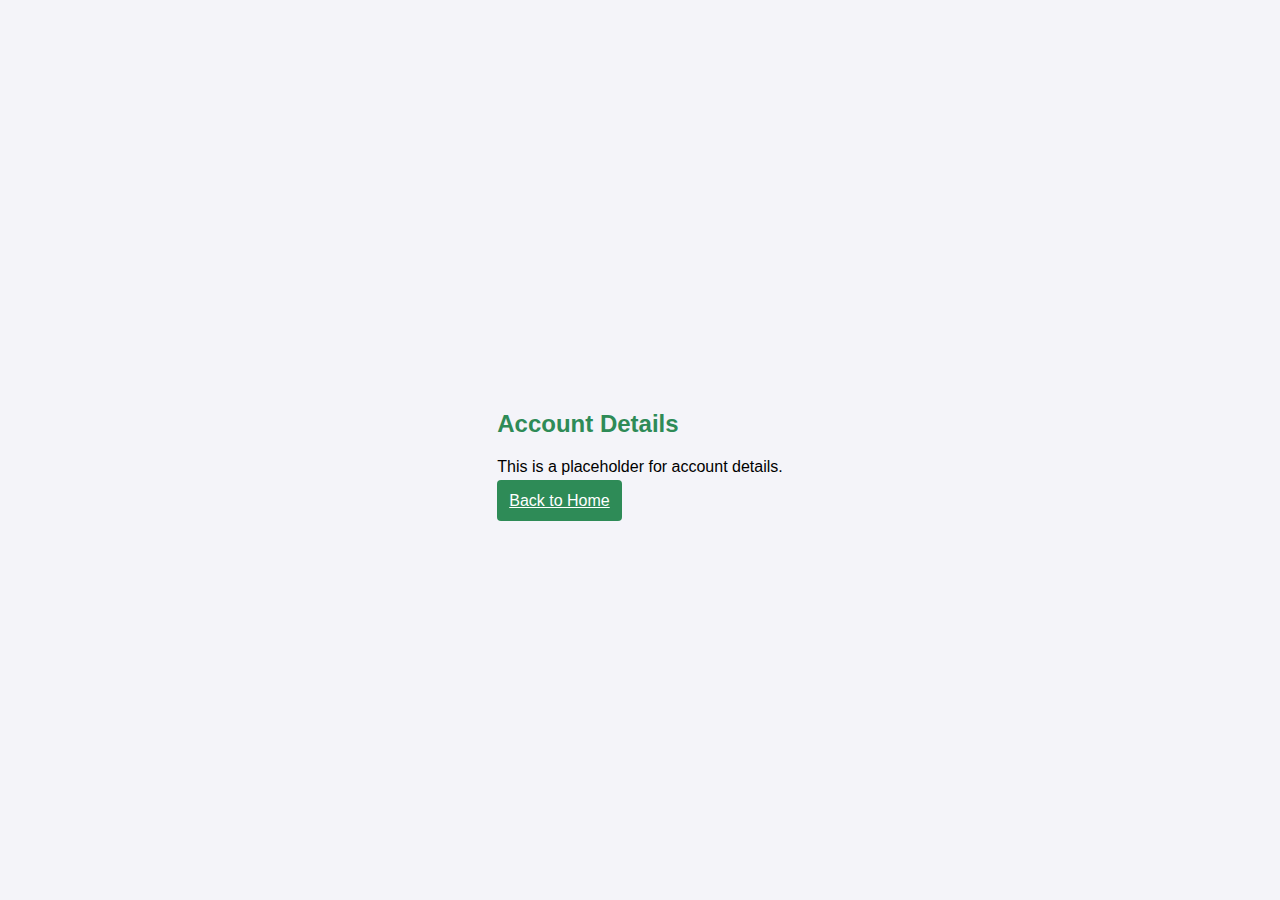
<file: account-details.html>
<!DOCTYPE html>
<html lang="en">
<head>
    <meta charset="UTF-8">
    <meta name="viewport" content="width=device-width, initial-scale=1.0">
    <title>Account Details</title>
    <link rel="stylesheet" href="styles.css"> <!-- Link to the external CSS file -->
</head>
<body>
<!--Header-->
    <div class="account-details-container">
        <h2>Account Details</h2>
        <p>This is a placeholder for account details.</p>
        <a href="index.html" class="button">Back to Home</a>
    </div>
</html>
</file>
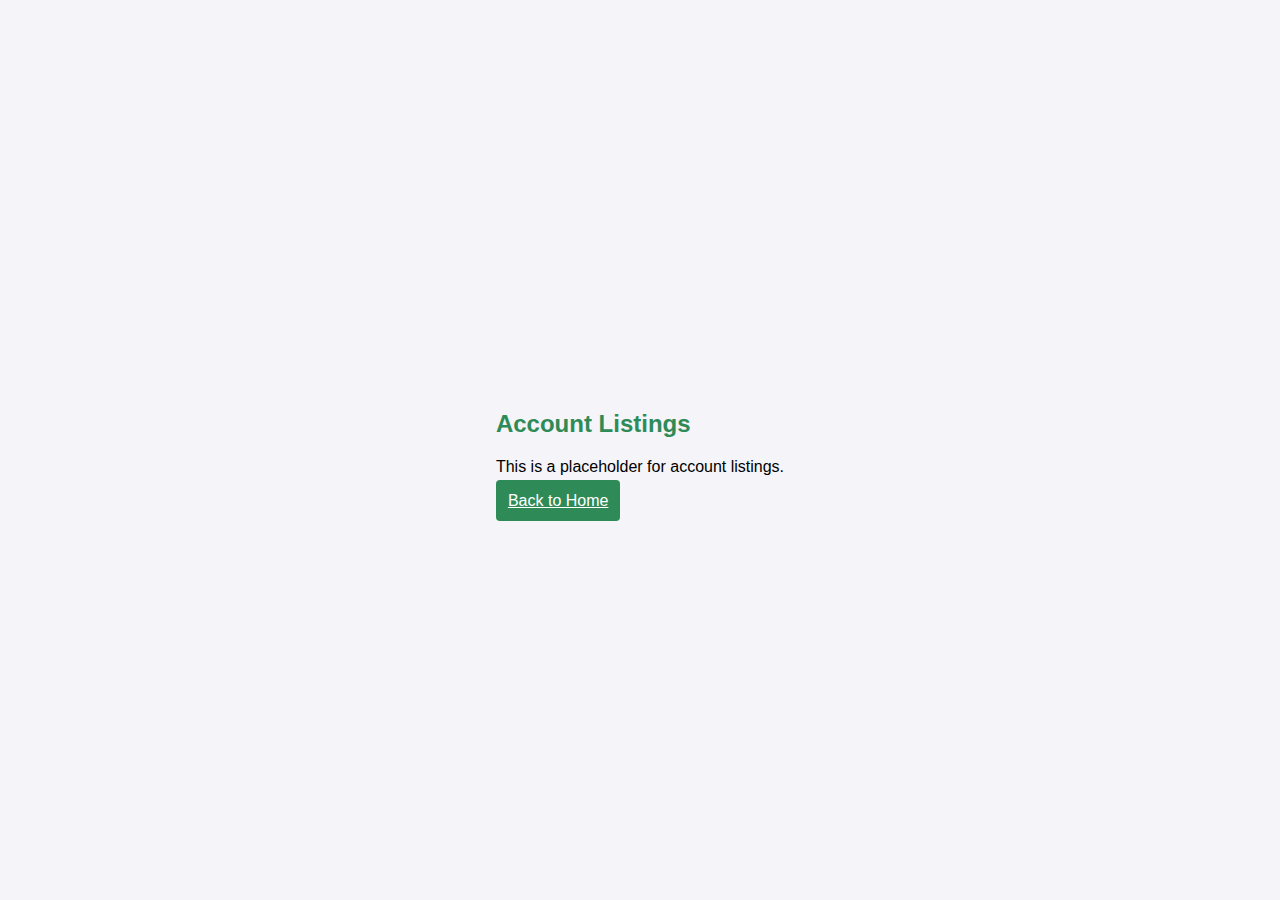
<file: account-listings.html>
<!DOCTYPE html>
<html lang="en">
<head>
    <meta charset="UTF-8">
    <meta name="viewport" content="width=device-width, initial-scale=1.0">
    <title>Account Listings</title>
    <link rel="stylesheet" href="styles.css"> <!-- Link to the external CSS file -->
</head>
<body>
    <!--Header-->

    <!-- Title Section and profile pic-->
    <div class="account-listings-container">
        <h2>Account Listings</h2>
        <p>This is a placeholder for account listings.</p>
        <a href="index.html" class="button">Back to Home</a>
    </div>

    <!--User data list / left screen -->

    <!--Land details / right screen -->
</body>
</html>
</file>
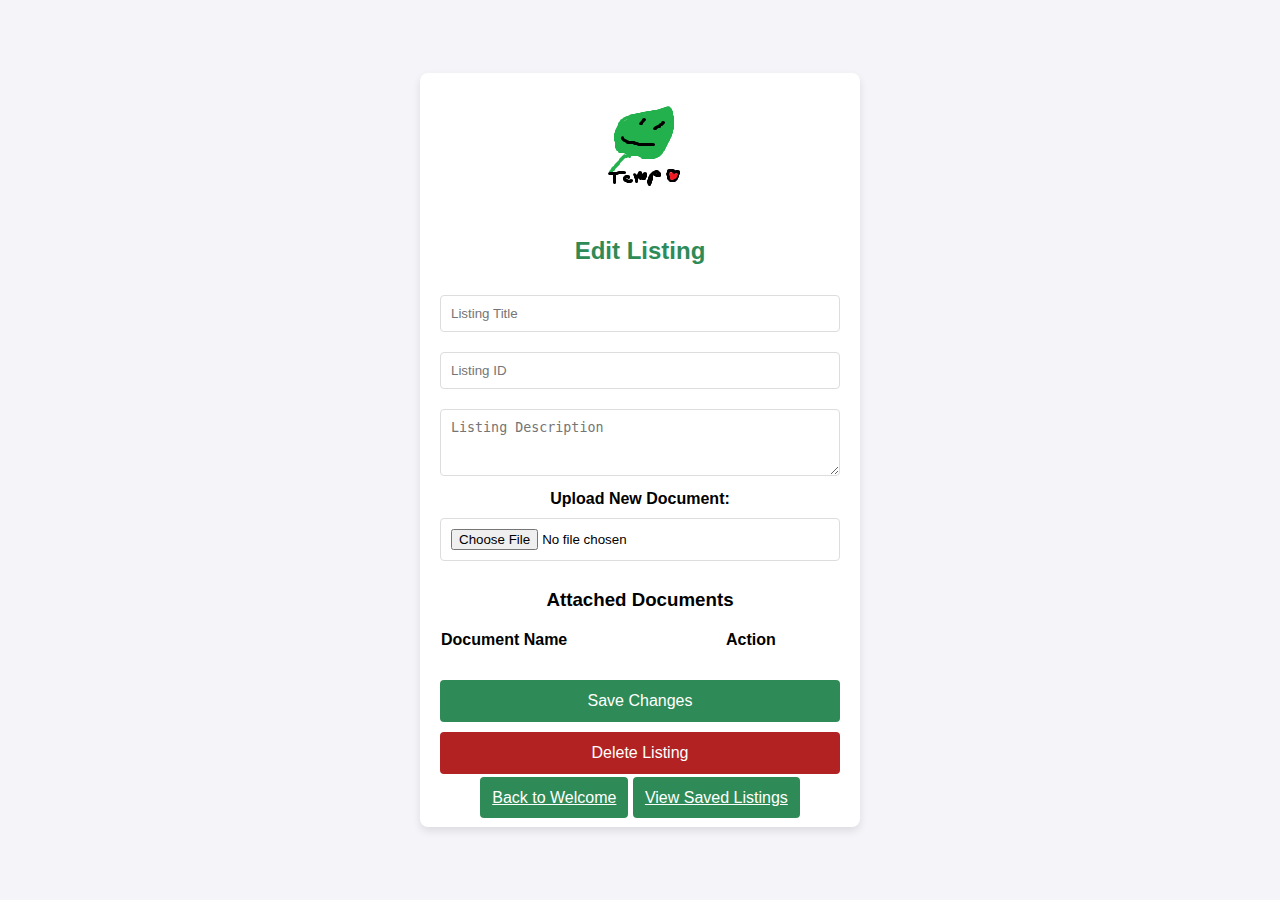
<file: edit listing.html>
<!DOCTYPE html>
<html lang="en">
<head>
    <meta charset="UTF-8">
    <meta name="viewport" content="width=device-width, initial-scale=1.0">
    <title>Edit Listing</title>
    <link rel="stylesheet" href="styles.css">
    <style>
        /* small inline additions for feedback messages */
        .message {
            margin-top: 15px;
            font-weight: bold;
            text-align: center;
            transition: opacity 0.5s ease;
        }
        .message.success {
            color: #2e8b57;
        }
        .message.error {
            color: #b22222;
        }
    </style>
</head>
<body>

    <div class="login-container">
        <img src="logo-placeholder.png" alt="Company Logo" class="logo">
        <h2>Edit Listing</h2>

        <!-- Listing Information Section -->
        <form id="editListingForm" action="#" method="POST" onsubmit="saveChanges(event)">
            <input type="text" name="listingTitle" placeholder="Listing Title" class="input-field" required>
            <input type="text" name="listingID" placeholder="Listing ID" class="input-field" required>
            <textarea name="listingDescription" placeholder="Listing Description" class="input-field" rows="3" required></textarea>

            <!-- Document Upload -->
            <label for="documentUpload"><strong>Upload New Document:</strong></label>
            <input type="file" id="documentUpload" name="documentUpload" class="input-field" accept=".pdf,.doc,.docx,.jpg,.png">

            <!-- Document Table -->
            <h3>Attached Documents</h3>
            <table id="documentTable" style="width:100%; border-collapse: collapse; text-align:left;">
                <thead>
                    <tr>
                        <th>Document Name</th>
                        <th>Action</th>
                    </tr>
                </thead>
                <tbody id="documentTableBody">
                    <!-- Rows dynamically added -->
                </tbody>
            </table>

            <!-- Action Buttons -->
            <div style="margin-top: 20px;">
                <button type="submit" class="button">Save Changes</button>
                <button type="button" class="button" style="background-color: #b22222;" onclick="confirmDelete()">Delete Listing</button>
            </div>

            <!-- Feedback message -->
            <div id="messageArea" class="message" style="opacity:0;"></div>

            <a href="welcome.html" class="button">Back to Welcome</a>
            <a href="saved listings.html" class="button">View Saved Listings</a>
        </form>
    </div>

    <script>
        const documentUpload = document.getElementById('documentUpload');
        const documentTableBody = document.getElementById('documentTableBody');
        const messageArea = document.getElementById('messageArea');

        // Add uploaded document to the table automatically
        documentUpload.addEventListener('change', function() {
            const files = Array.from(this.files);
            files.forEach(file => addDocumentRow(file.name));
            this.value = ''; // Reset so user can re-upload same file name if needed
        });

        // Add a document row dynamically
        function addDocumentRow(fileName) {
            const row = document.createElement('tr');
            const nameCell = document.createElement('td');
            const actionCell = document.createElement('td');

            nameCell.textContent = fileName;
            actionCell.innerHTML = '<button type="button" class="button remove-btn" onclick="removeDocument(this)">X</button>';

            row.appendChild(nameCell);
            row.appendChild(actionCell);
            documentTableBody.appendChild(row);
        }

        // Remove a document from the table
        function removeDocument(button) {
            const row = button.closest('tr');
            row.remove();
        }

        // Show feedback messages
        function showMessage(text, type) {
            messageArea.textContent = text;
            messageArea.className = `message ${type}`;
            messageArea.style.opacity = 1;
            setTimeout(() => {
                messageArea.style.opacity = 0;
            }, 3000);
        }

        // Save changes (placeholder functionality)
        function saveChanges(event) {
            event.preventDefault();
            showMessage('✅ Changes saved successfully!', 'success');
        }

        // Confirm before deleting listing
        function confirmDelete() {
            const confirmAction = confirm('⚠️ Are you sure you want to delete this listing? This action cannot be undone.');
            if (confirmAction) {
                showMessage('❌ Listing deleted.', 'error');
            }
        }
    </script>

</body>
</html>
</file>
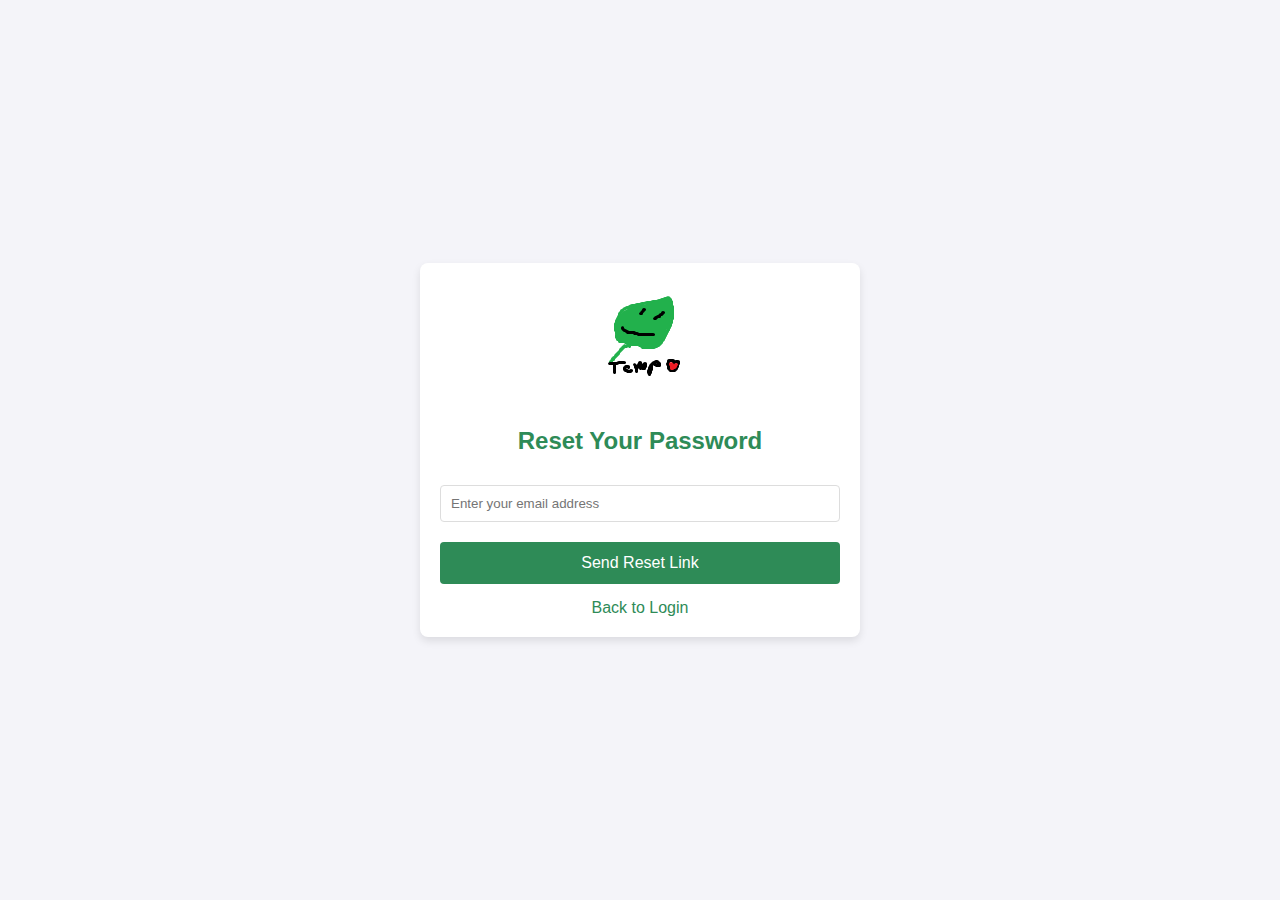
<file: forgotten-password.html>
<!DOCTYPE html>
<html lang="en">
<head>
    <meta charset="UTF-8">
    <meta name="viewport" content="width=device-width, initial-scale=1.0">
    <title>Forgotten Password</title>
    <link rel="stylesheet" href="styles.css"> <!-- Link to the external CSS file -->
    <style>
        /* Additional inline styles for message box */
        .message {
            margin-top: 15px;
            font-size: 14px;
            color: #d9534f; /* Red for errors */
            display: none;
        }

        .message.success {
            color: #2e8b57; /* Green for success */
        }
    </style>
</head>
<body>

    <div class="login-container">
        <img src="logo-placeholder.png" alt="Company Logo" class="logo"> <!-- Placeholder for logo -->
        <h2>Reset Your Password</h2>

        <!-- Password reset form -->
        <!-- Redirects to reset-success.html after simulated success -->
        <form id="resetForm" action="reset-success.html" method="GET">
            <input type="email" id="email" name="email" placeholder="Enter your email address" class="input-field" required>
            <button type="submit" class="button">Send Reset Link</button>
        </form>

        <!-- Message area for error or success -->
        <div id="message" class="message">Please enter a valid email address.</div>

        <!-- Link back to the login page -->
        <a href="login.html" class="forgot-password">Back to Login</a>
    </div>

    <!-- Simple validation and feedback script
         NOTE: For testing purposes the exact email "name@caledonian.ac.uk"
         will force a successful redirect to reset-success.html.
         Other behaviour:
           - invalid email format => client-side validation error
           - emails containing "fail" => simulated server-side failure
           - otherwise => simulated success (redirect to reset-success.html)
    -->
    <script>
        const form = document.getElementById('resetForm');
        const emailInput = document.getElementById('email');
        const message = document.getElementById('message');

        form.addEventListener('submit', function(event) {
            event.preventDefault(); // handle navigation manually for simulation

            const emailValue = emailInput.value.trim();
            const emailPattern = /^[^\s@]+@[^\s@]+\.[^\s@]+$/;

            // 1) Force-success test case (user requested addition)
            if (emailValue.toLowerCase() === 'name@caledonian.ac.uk') {
                message.textContent = "Sending reset link...";
                message.classList.add('success');
                message.style.display = 'block';

                // short delay so user can see the confirmation text
                setTimeout(() => {
                    window.location.href = form.action;
                }, 700);

                return;
            }

            // 2) Client-side validation: invalid format => show validation error
            if (!emailPattern.test(emailValue)) {
                message.textContent = "Please enter a valid email address.";
                message.classList.remove('success');
                message.style.display = 'block';
                return;
            }

            // 3) Simulated server logic:
            // If email contains "fail"  simulate a server-side failure.
            if (emailValue.toLowerCase().includes('fail')) {
                message.textContent = "Unable to send reset link — please try again later.";
                message.classList.remove('success');
                message.style.display = 'block';
                return;
            }

            // 4) Default simulated success for all other valid emails
            message.textContent = "Sending reset link...";
            message.classList.add('success');
            message.style.display = 'block';

            // simulate redirect after a short delay
            setTimeout(() => {
                window.location.href = form.action;
            }, 700);
        });
    </script>

</body>
</html>
</file>
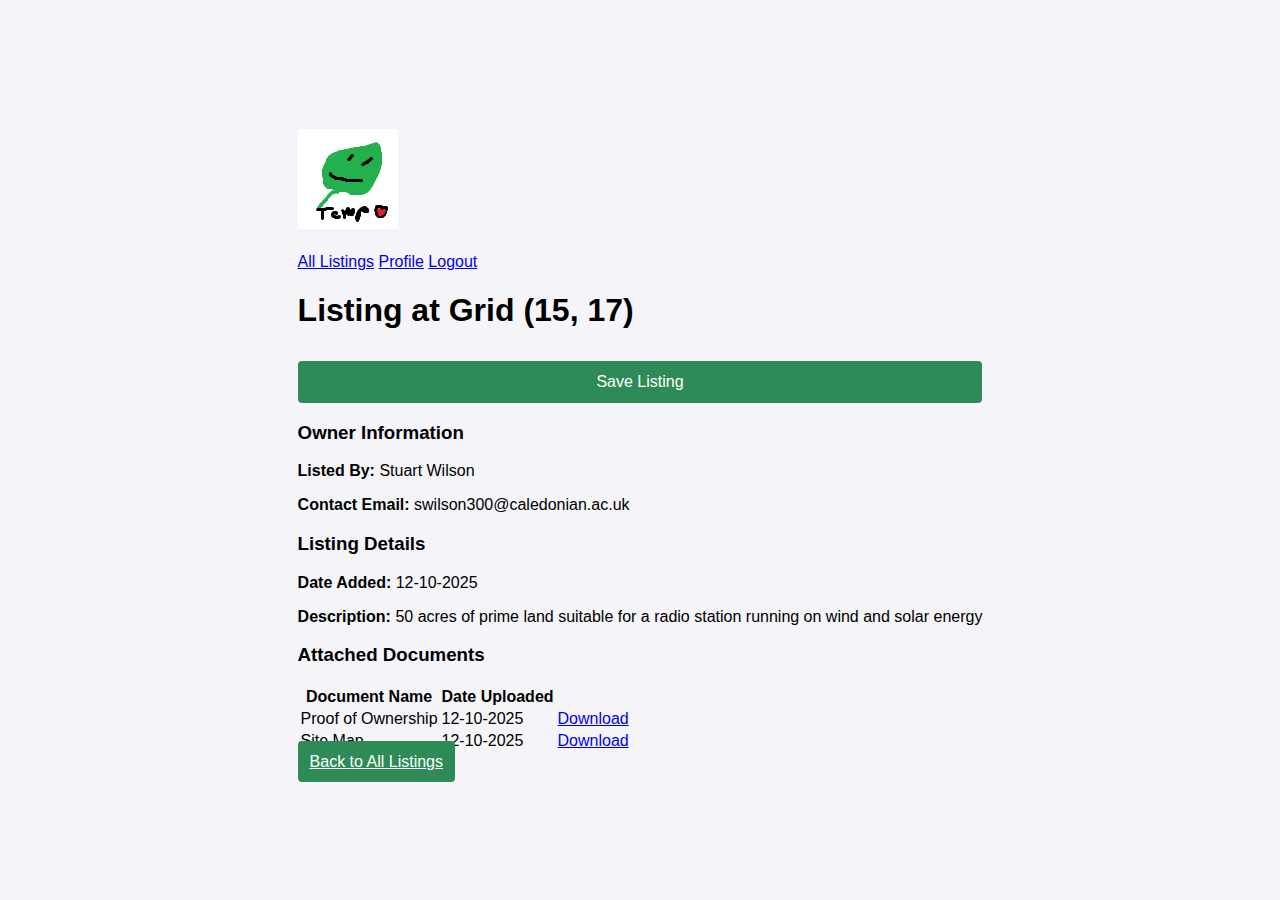
<file: Listing_View.html>
<!DOCTYPE html>
<html lang="en">
<head>
    <meta charset="UTF-8">
    <meta name="viewport" content="width=device-width, initial-scale=1.0">
    <title>View Listing</title>
    <link rel="stylesheet" href="styles.css">
</head>
<body>

    <div class="page-container">
        
        <header class="header">
            <img src="logo-placeholder.png" alt="Logo" class="logo">
            <nav>
                <a href="listings.html">All Listings</a>
                <a href="#">Profile</a>
                <a href="#">Logout</a>
            </nav>
        </header>

        <div class="content-wrapper">
            <main class="listing-detail-main">
                <div class="listing-detail-header">
                    <h1>Listing at Grid (15, 17)</h1>
                    <button class="button save-listing-btn">Save Listing</button>
                </div>

                <div class="listing-info">
                    <h3>Owner Information</h3>
                    <p><strong>Listed By:</strong> Stuart Wilson</p>
                    <p><strong>Contact Email:</strong> swilson300@caledonian.ac.uk
                </div>
                
                <div class="listing-info">
                    <h3>Listing Details</h3>
                    <p><strong>Date Added:</strong> 12-10-2025</p>
                    <p><strong>Description:</strong> 50 acres of prime land suitable for a radio station running on wind and solar energy</p>
                </div>

                <div class="listing-documents">
                    <h3>Attached Documents</h3>
                    <table class="listings-table">
                        <thead>
                            <tr>
                                <th>Document Name</th>
                                <th>Date Uploaded</th>
                                <th></th>
                            </tr>
                        </thead>
                        <tbody>
                            <tr>
                                <td>Proof of Ownership</td>
                                <td>12-10-2025</td>
                                <td><a href="#" class="view-link">Download</a></td>
                            </tr>
                            <tr>
                                <td>Site Map</td>
                                <td>12-10-2025</td>
                                <td><a href="#" class="view-link">Download</a></td>
                            </tr>
                        </tbody>
                    </table>
                </div>
                <a href="listings.html" class="button">Back to All Listings</a>
            </main>
        </div>
    </div>

</body>
</html>
</file>
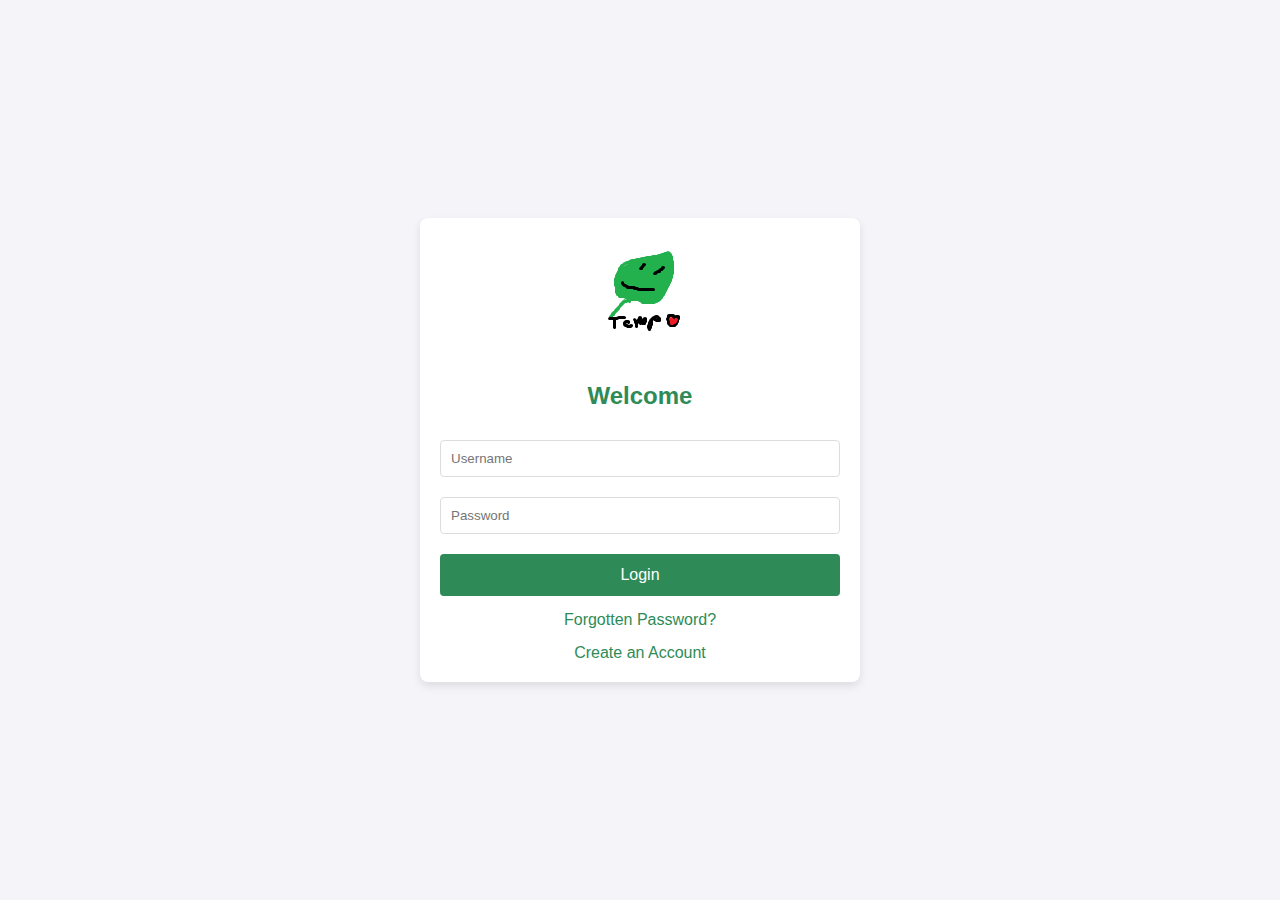
<file: listings.html>
<!DOCTYPE html>
<html lang="en">
<head>
    <meta charset="UTF-8">
    <meta name="viewport" content="width=device-width, initial-scale=1.0">
    <title>Login Page</title>
    <link rel="stylesheet" href="styles.css"> <!-- Link to the external CSS file -->
</head>
<body>

    <div class="login-container">
        <img src="logo-placeholder.png" alt="Company Logo" class="logo"> <!-- Placeholder for logo -->
        <h2>Welcome</h2>
        
        <form action="#" method="POST">
            <input type="text" name="username" placeholder="Username" class="input-field" required>
            <input type="password" name="password" placeholder="Password" class="input-field" required>
            
            <button type="submit" class="button">Login</button>
        </form>

        <a href="#" class="forgot-password">Forgotten Password?</a>
        <a href="#" class="create-account">Create an Account</a>
    </div>

</body>
</html>
</file>
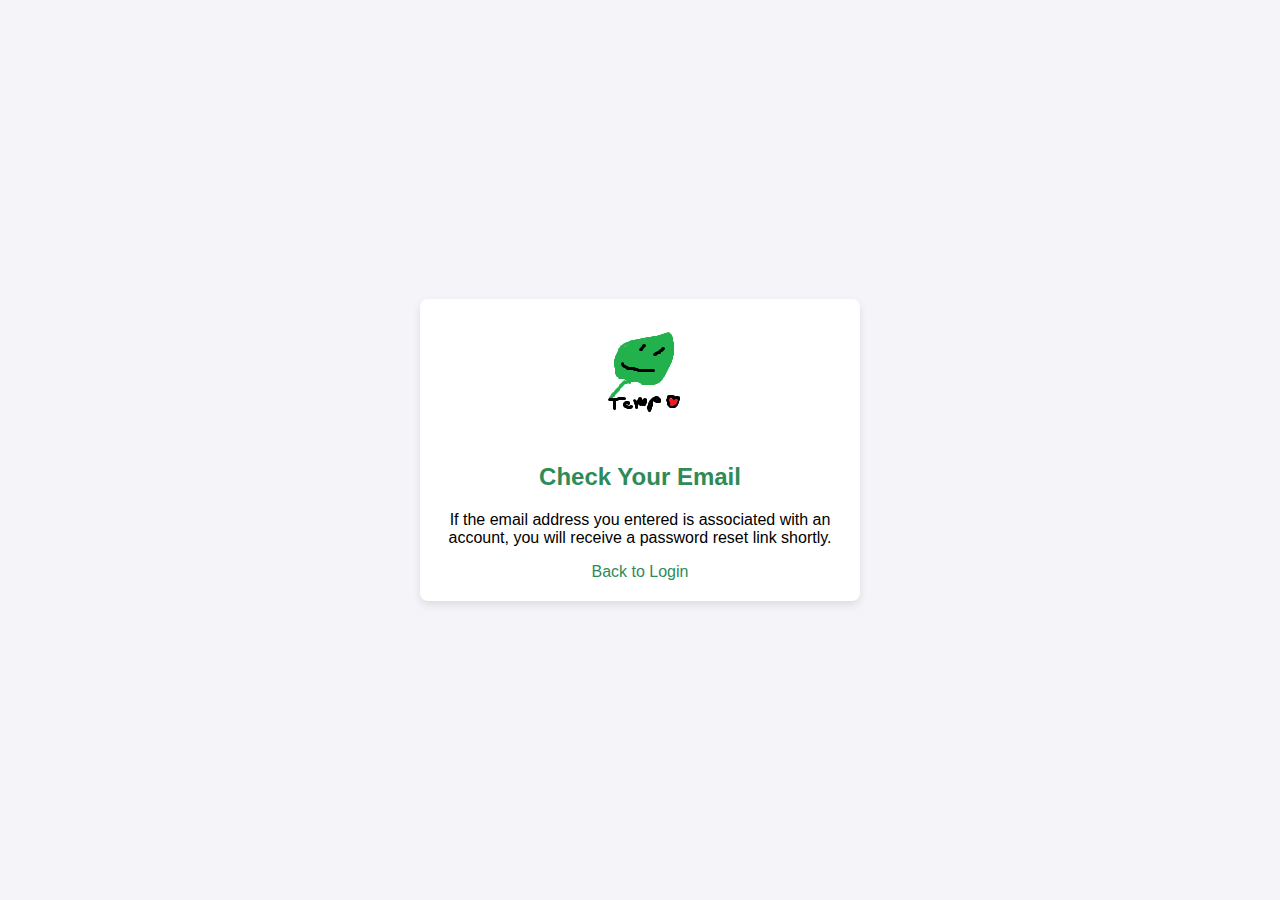
<file: reset-success.html>
<!DOCTYPE html>
<html lang="en">
<head>
    <meta charset="UTF-8">
    <meta name="viewport" content="width=device-width, initial-scale=1.0">
    <title>Password Reset Successful</title>
    <link rel="stylesheet" href="styles.css"> <!-- Link to the external CSS file -->
</head>
<body>

    <div class="login-container">
        <img src="logo-placeholder.png" alt="Company Logo" class="logo"> <!-- Placeholder for logo -->
        <h2>Check Your Email</h2>

        <p>
            If the email address you entered is associated with an account, 
            you will receive a password reset link shortly.
        </p>

        <!-- Link back to login page -->
        <a href="login.html" class="forgot-password">Back to Login</a>
    </div>

</body>
</html>
</file>
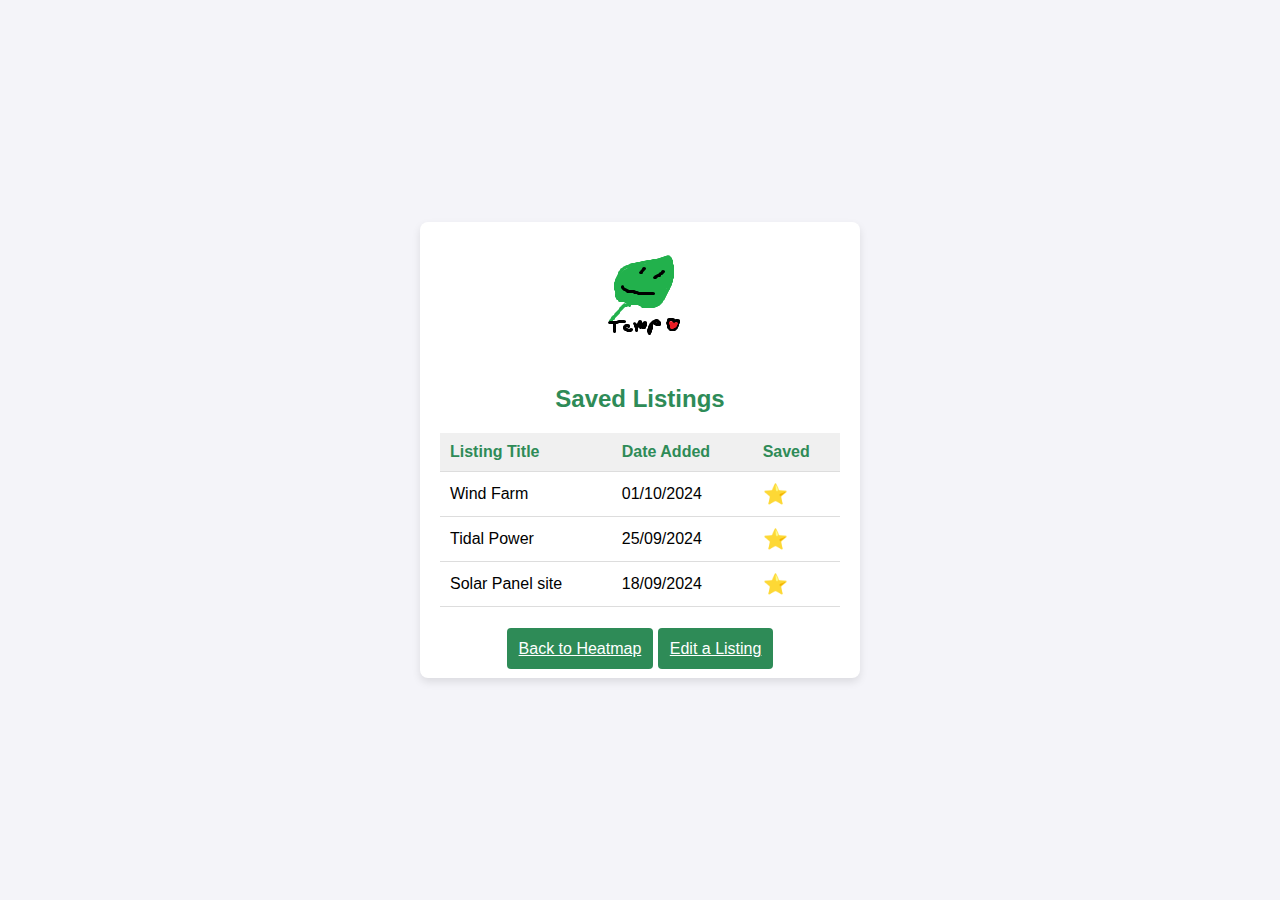
<file: saved listings.html>
<!DOCTYPE html>
<html lang="en">
<head>
    <meta charset="UTF-8">
    <meta name="viewport" content="width=device-width, initial-scale=1.0">
    <title>Saved Listings</title>
    <link rel="stylesheet" href="styles.css">
    <style>
        /* Additional styling to complement existing CSS */
        table {
            width: 100%;
            border-collapse: collapse;
            margin-top: 15px;
        }

        th, td {
            padding: 10px;
            border-bottom: 1px solid #ddd;
            text-align: left;
        }

        th {
            background-color: #f0f0f0;
            color: #2e8b57;
        }

        .star {
            font-size: 20px;
            cursor: pointer;
            user-select: none;
        }

        .star.saved {
            color: #FFD700; /* gold for saved */
        }

        .star.unsaved {
            color: #aaa; /* grey for unsaved */
        }

        .message {
            margin-top: 15px;
            font-weight: bold;
            text-align: center;
            color: #2e8b57;
            opacity: 0;
            transition: opacity 0.5s ease;
        }
    </style>
</head>
<body>

    <div class="login-container">
        <img src="logo-placeholder.png" alt="Company Logo" class="logo">
        <h2>Saved Listings</h2>

        <table id="savedListingsTable">
            <thead>
                <tr>
                    <th>Listing Title</th>
                    <th>Date Added</th>
                    <th>Saved</th>
                </tr>
            </thead>
            <tbody id="savedListingsBody">
                <!-- Populated dynamically -->
            </tbody>
        </table>

        <div id="messageArea" class="message">Saved listings updated</div>

        <a href="heatmap.html" class="button">Back to Heatmap</a>
        <a href="edit listing.html" class="button">Edit a Listing</a>
    </div>

    <script>
        // Example saved listings data (can replace with backend data)
        const savedListings = [
            { title: "Wind Farm", dateAdded: "2024-10-01", saved: true },
            { title: "Solar Panel site", dateAdded: "2024-09-18", saved: true },
            { title: "Tidal Power", dateAdded: "2024-09-25", saved: true },
        ];

        const tableBody = document.getElementById('savedListingsBody');
        const messageArea = document.getElementById('messageArea');

        // Sort by date added (newest first)
        savedListings.sort((a, b) => new Date(b.dateAdded) - new Date(a.dateAdded));

        // Populate table
        savedListings.forEach(listing => addListingRow(listing));

        function addListingRow(listing) {
            const row = document.createElement('tr');
            const titleCell = document.createElement('td');
            const dateCell = document.createElement('td');
            const starCell = document.createElement('td');

            titleCell.textContent = listing.title;
            dateCell.textContent = new Date(listing.dateAdded).toLocaleDateString("en-GB");

            const star = document.createElement('span');
            star.className = listing.saved ? 'star saved' : 'star unsaved';
            star.textContent = listing.saved ? '⭐' : '☆';
            star.addEventListener('click', () => toggleSaved(star, listing));

            starCell.appendChild(star);

            row.appendChild(titleCell);
            row.appendChild(dateCell);
            row.appendChild(starCell);
            tableBody.appendChild(row);
        }

        function toggleSaved(star, listing) {
            listing.saved = !listing.saved;
            star.textContent = listing.saved ? '⭐' : '☆';
            star.className = listing.saved ? 'star saved' : 'star unsaved';
            showMessage(listing.saved ? 'Listing re-saved.' : 'Listing removed from saved.');
        }

        function showMessage(text) {
            messageArea.textContent = text;
            messageArea.style.opacity = 1;
            setTimeout(() => {
                messageArea.style.opacity = 0;
            }, 2500);
        }
    </script>

</body>
</html>
</file>
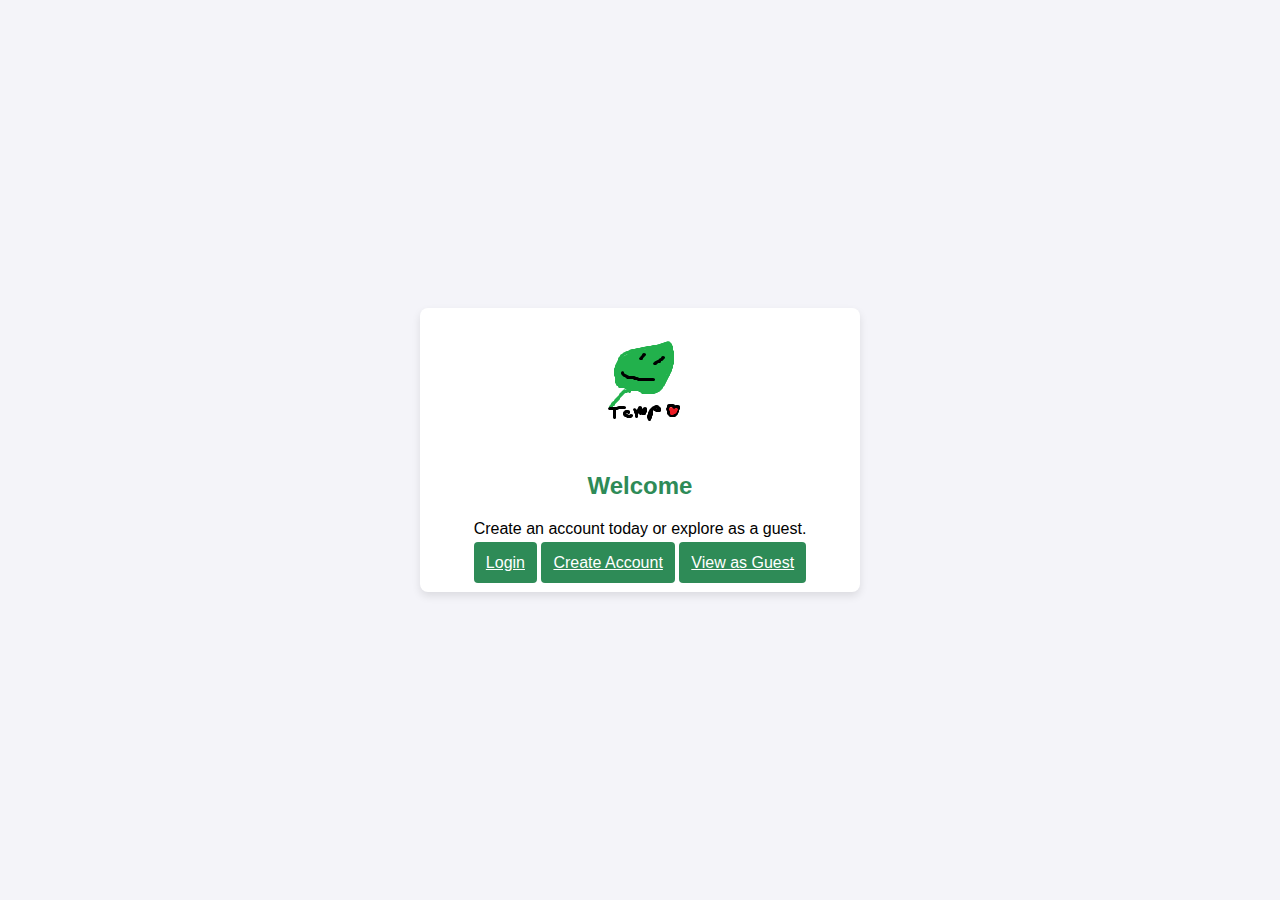
<file: welcome.html>
<!DOCTYPE html>
<html lang="en">
<head>
    <meta charset="UTF-8">
    <meta name="viewport" content="width=device-width, initial-scale=1.0">
    <title>Welcome Page</title>
    <link rel="stylesheet" href="styles.css">
</head>
<body>
    <div class="login-container">
        <img src="logo-placeholder.png" alt="Company Logo" class="logo">
        <h2>Welcome</h2>
        <p>Create an account today or explore as a guest.</p>

        <div>
            <a href="login.html" class="button">Login</a>
            <a href="create-account.html" class="button">Create Account</a>
            <a href="guest.html" class="button">View as Guest</a>
        </div>
    </div>
</body>
</html>
</file>
<file: styles.css>
body {
    font-family: Arial, sans-serif;
    background-color: #f4f4f9;
    display: flex;
    justify-content: center;
    align-items: center;
    height: 100vh;
    margin: 0;
}

.login-container {
    background-color: white;
    padding: 20px;
    border-radius: 8px;
    box-shadow: 0 4px 8px rgba(0, 0, 0, 0.1);
    width: 100%;
    max-width: 400px;
    text-align: center;
}

.logo {
    width: 100px;
    height: auto;
    margin-bottom: 20px;
}

h2 {
    color: #2e8b57; /* Green color */
    margin-bottom: 20px;
}

.input-field {
    width: 100%;
    padding: 10px;
    margin: 10px 0;
    border: 1px solid #ddd;
    border-radius: 4px;
    box-sizing: border-box;
}

.input-field:focus {
    border-color: #2e8b57;
    outline: none;
}

.button {
    width: 100%;
    padding: 12px;
    background-color: #2e8b57;
    color: white;
    border: none;
    border-radius: 4px;
    cursor: pointer;
    font-size: 16px;
    margin-top: 10px;
}

.button:hover {
    background-color: #267140;
}

.forgot-password,
.create-account {
    display: block;
    color: #2e8b57;
    text-decoration: none;
    margin-top: 15px;
}

.forgot-password:hover,
.create-account:hover {
    text-decoration: underline;
}
</file>
